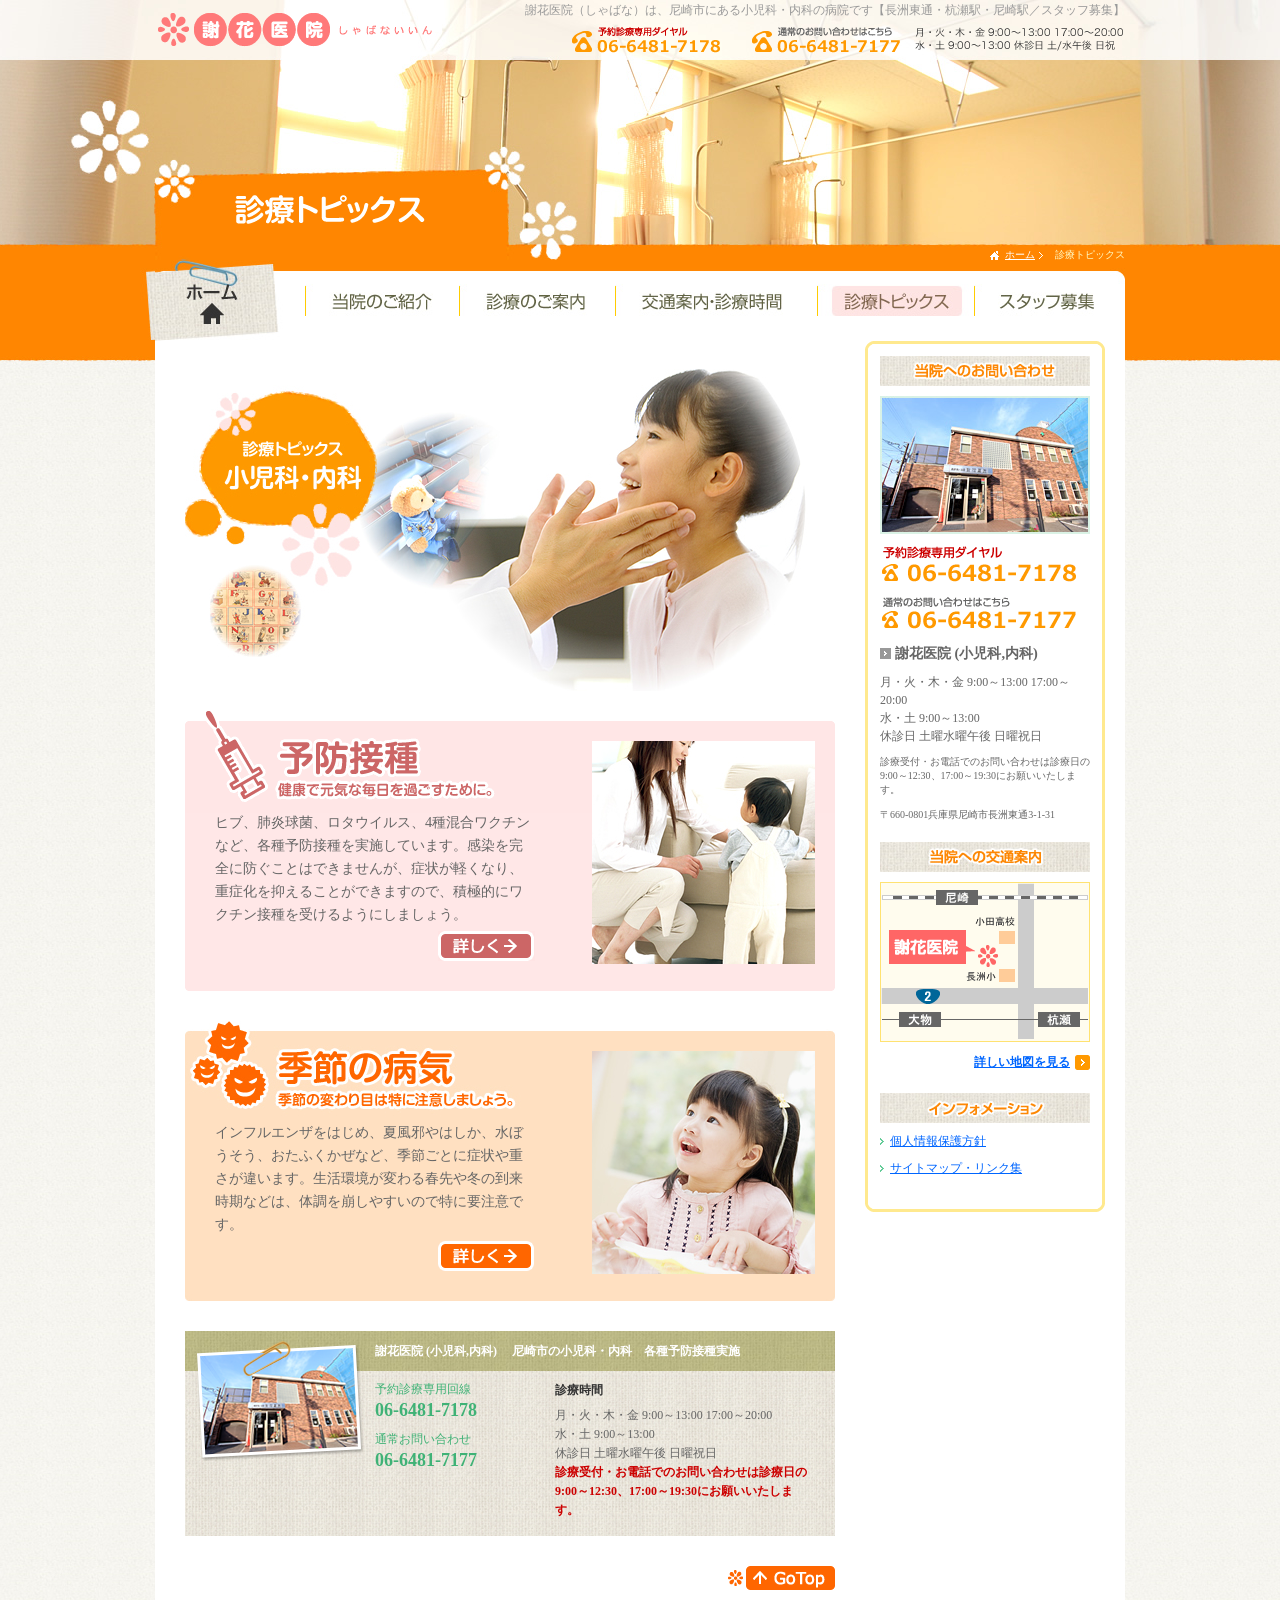
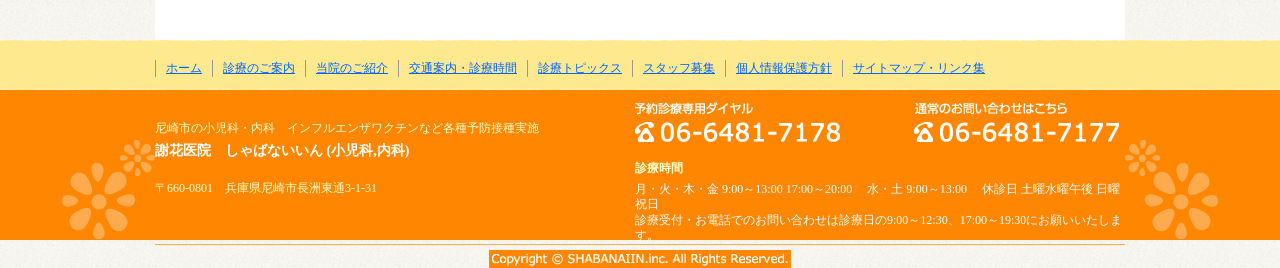
<file: topics/index.html>
<!DOCTYPE html PUBLIC "-//W3C//DTD XHTML 1.0 Transitional//EN" "http://www.w3.org/TR/xhtml1/DTD/xhtml1-transitional.dtd">
<html xmlns="http://www.w3.org/1999/xhtml"><!-- InstanceBegin template="/Templates/midmase.dwt" codeOutsideHTMLIsLocked="false" -->
<head>
<meta http-equiv="Content-Type" content="text/html; charset=utf-8" />
<!-- InstanceBeginEditable name="doctitle" -->
<title>診療トピックス｜小児科・内科　謝花医院【尼崎市】</title>
<!-- InstanceEndEditable -->
<meta name="description" content="謝花医院（しゃばな）は、小児科・内科の病院です【尼崎市】" />
<meta name="keywords" content="謝花医院,尼崎市,小児科,内科,杭瀬駅,クリニック,しゃばな,病院" />
<link href="../common/css/common.css" rel="stylesheet" type="text/css" />
<script type="text/javascript" src="../common/js/jquery-1.7.2.min.js"></script>
<script type="text/javascript" src="../common/js/rollover.js"></script>
<!-- InstanceBeginEditable name="head" -->
<script type="text/javascript">
<!-- 
  target = "topics";
//-->
</script>
<link href="css/design.css" rel="stylesheet" type="text/css" />
<!-- InstanceEndEditable -->
</head>

<body>


<a id="top" name="top"></a>




<div id="mid_header_wrapper">
<div id="mid_header_wrapper_mid">
<div id="mid_header">
<p id="logo"><a href="../index.html"><img src="../common/images/mid_logo.png" alt="謝花医院" /></a></p>
<div id="mid_head_con"><p class="summary">謝花医院（しゃばな）は、尼崎市にある小児科・内科の病院です【長洲東通・杭瀬駅・尼崎駅／スタッフ募集】</p>
<address><img src="../common/images/mid_headtel.png" alt="お問い合わせ・予約診療" /></address></div>
</div>


<!-- InstanceBeginEditable name="EditRegion1" -->
<h1 id="mid_mainimg"><img src="images/h1.png" alt="診療トピックス" /></h1>
<ul id="pan">
<li>診療トピックス</li>
<li class="pan_home"><a href="/">ホーム</a></li>
</ul>
<!-- InstanceEndEditable -->


<div id="mid_navi">
<ul>
<li><a href="../index.html"><img src="../common/images/gnavi_home_off.jpg" alt="ホーム" name="homeimg" id="homeimg" /></a></li>
<li><a href="../about/index.html"><img src="../common/images/gnavi_about_off.jpg" alt="当院のご紹介" name="aboutimg" id="aboutimg" /></a></li>
<li><a href="../information/index.html"><img src="../common/images/gnavi_info_off.jpg" alt="診療のご案内" name="infoimg" id="infoimg" /></a></li>
<li><a href="../access/index.html"><img src="../common/images/gnavi_access_off.jpg" alt="交通案内・診療時間" name="accessimg" id="accessimg" /></a></li>
<li><a href="index.html"><img src="../common/images/gnavi_topics_off.jpg" alt="診療トピックス" name="topicsimg" id="topicsimg" /></a></li>
<li><a href="../staff/index.html"><img src="../common/images/gnavi_staff_off.jpg" alt="スタッフ募集" name="staffimg" id="staffimg" /></a></li>
</ul>
</div>
</div>
</div>




<div id="mid_container">
<div id="container">


<!-- InstanceBeginEditable name="EditRegion2" -->
<div id="content">



<p class="np"><img src="images/mainimg.jpg" alt="診療トピックス" /></p>




<div class="list_yobo">
<div>
<p class="topilist_txt">ヒブ、肺炎球菌、ロタウイルス、4種混合ワクチンなど、各種予防接種を実施しています。感染を完全に防ぐことはできませんが、症状が軽くなり、重症化を抑えることができますので、積極的にワクチン接種を受けるようにしましょう。
<span><a href="vaccine.html"><img src="images/listbtn_yobo_off.gif" alt="詳しく" /></a></span></p>
<p class="topilist_img"><a href="vaccine.html"><img src="images/yobo_pic.jpg" alt="予防接種" /></a></p>
<p class="clear"></p>
</div>
</div>


<div class="list_season">
<div>
<p class="topilist_txt">インフルエンザをはじめ、夏風邪やはしか、水ぼうそう、おたふくかぜなど、季節ごとに症状や重さが違います。生活環境が変わる春先や冬の到来時期などは、体調を崩しやすいので特に要注意です。
<span><a href="season.html"><img src="images/listbtn_season_off.gif" alt="詳しく" /></a></span></p>
<p class="topilist_img"><a href="season.html"><img src="images/season_pic.jpg" alt="季節の病気" /></a></p>
<p class="clear"></p>
</div>
</div>



<div class="dntel">
<div class="dntel_mid">
<p class="dntelimg"><img src="../common/images/dontelimg.png" alt="謝花医院外観" /></p>
<div>
<h2>謝花医院 (小児科,内科) 　尼崎市の小児科・内科　各種予防接種実施</h2>
<dl>
<dt>予約診療専用回線</dt>
<dd>06-6481-7178</dd>
<dt>通常お問い合わせ</dt>
<dd>06-6481-7177</dd>
</dl>
<address>
<strong>診療時間</strong>月・火・木・金 9:00～13:00 17:00～20:00<br />
水・土 9:00～13:00<br />
休診日 土曜水曜午後 日曜祝日
<br />
<strong class="redtxt">診療受付・お電話でのお問い合わせは診療日の9:00～12:30、17:00～19:30にお願いいたします。</strong>
</address>
</div>
</div>
</div>
</div>
<!-- InstanceEndEditable -->






<div id="sidebar">
<div id="sidebar_top">
<div id="sidebar_end">
<div id="sidebar_mid">

<h2><img src="../common/images/side_ttl_contact.jpg" alt="謝花医院へのお問い合わせ" /></h2>
<p class="sideimg"><img src="../common/images/side_pic.jpg" alt="謝花医院外観" /></p>
<p class="sideimg"><img src="../common/images/side_tel001.gif" alt="予約診療専用ダイヤル06-6481-7178" /></p>
<p class="sideimg"><img src="../common/images/side_tel002.gif" alt="予約診療専用ダイヤル06-6481-7177" /></p>
<h3>謝花医院 (小児科,内科) </h3>
<p class="officetime">月・火・木・金 9:00～13:00 17:00～20:00<br />
  水・土 9:00～13:00<br />
  休診日 土曜水曜午後 日曜祝日</p>
<address>診療受付・お電話でのお問い合わせは診療日の9:00～12:30、17:00～19:30にお願いいたします。<br />
<br />
〒660-0801兵庫県尼崎市長洲東通3-1-31 </address>
<h2><img src="../common/images/side_ttl_access.jpg" alt="謝花医院への交通案内" /></h2>
<p class="sideimg"><a href="../access/index.html"><img src="../common/images/side_map.gif" alt="アクセスマップ" /></a></p>
<p class="maplink"><a href="../access/index.html">詳しい地図を見る</a></p>
<h2><img src="../common/images/side_ttl_info.jpg" alt="インフォメーション" /></h2>
<ul id="sideinfo">
<li><a href="../info/privacy.html">個人情報保護方針</a></li>
<li><a href="../info/sitemap.html">サイトマップ・リンク集</a></li>
</ul>

</div>
</div>
</div>
</div>



<p id="pagetop"><a href="#top"><img src="../common/images/gotop.gif" alt="gotop" /></a></p>

</div>





<div id="footer_wrapper">
<div id="footer_mid">

<ul id="footnavi">
<li><a href="../index.html">ホーム</a></li>
<li><a href="../about/index.html">診療のご案内</a></li>
<li><a href="../information/index.html">当院のご紹介</a></li>
<li><a href="../access/index.html">交通案内・診療時間</a></li>
<li><a href="index.html">診療トピックス</a></li>
<li><a href="../staff/index.html">スタッフ募集</a></li>
<li><a href="../info/privacy.html">個人情報保護方針</a></li>
<li><a href="../info/sitemap.html">サイトマップ・リンク集</a></li>
</ul>

<div id="footer_content">
<div id="footer_left">
<p>尼崎市の小児科・内科　インフルエンザワクチンなど各種予防接種実施</p>
<h2>謝花医院　しゃばないいん (小児科,内科) </h2>
<address>〒660-0801　兵庫県尼崎市長洲東通3-1-31 </address>
</div>
<div id="footer_right">
<p><img src="../common/images/foottel.jpg" alt="" /></p>
<dl>
<dt>診療時間</dt>
<dd>月・火・木・金 9:00～13:00 17:00～20:00　
  水・土 9:00～13:00　
  休診日 土曜水曜午後 日曜祝日<br />
診療受付・お電話でのお問い合わせは診療日の9:00～12:30、17:00～19:30にお願いいたします。</dd>
</dl>
</div>
<p class="copytxt"><img src="../common/images/copyright.jpg" alt="" /></p>
</div>

</div>
</div>





</div>






</body>
<!-- InstanceEnd --></html>
</file>
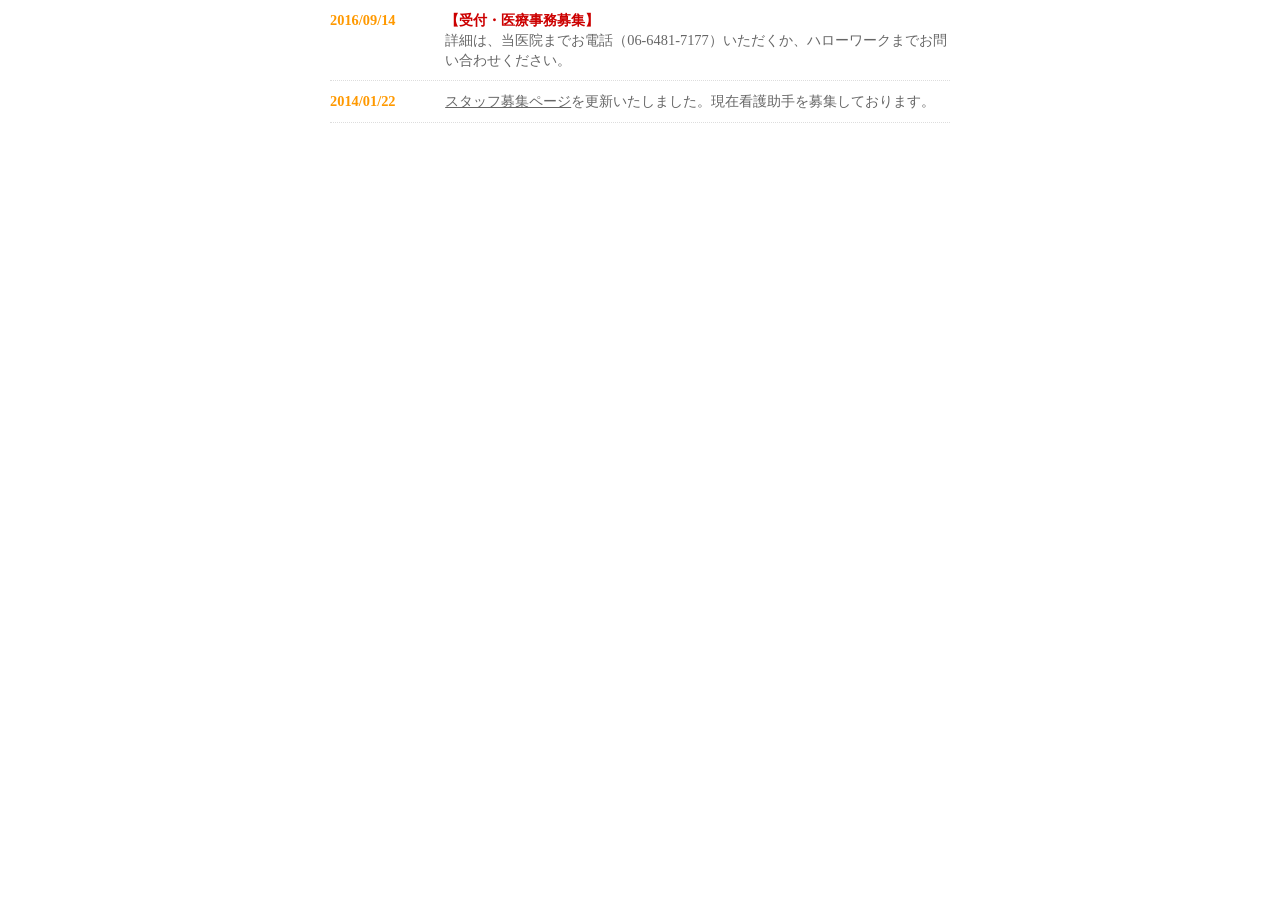
<file: news.html>
<!DOCTYPE html PUBLIC "-//W3C//DTD XHTML 1.0 Transitional//EN" "http://www.w3.org/TR/xhtml1/DTD/xhtml1-transitional.dtd">
<html xmlns="http://www.w3.org/1999/xhtml">
<head>
<meta http-equiv="Content-Type" content="text/html; charset=utf-8" />
<title>無題ドキュメント</title>
<link href="css/design.css" rel="stylesheet" type="text/css" />
</head>

<body>


<dl id="information">

<dt>2016/09/14</dt>
<dd><strong class="redtxt">【受付・医療事務募集】</strong><br />
詳細は、当医院までお電話（06-6481-7177）いただくか、ハローワークまでお問い合わせください。</dd>
<dt>2014/01/22</dt>
<dd><a href="staff/index.html" target="_parent">スタッフ募集ページ</a>を更新いたしました。現在看護助手を募集しております。</dd>

</dl>


</body>
</html>
</file>
<file: common/css/common.css>
@charset "utf-8";


* {
	margin: 0;
	padding: 0;
	font-family: "ＭＳ Ｐゴシック", Osaka, "ヒラギノ角ゴ Pro W3";
	list-style-type: none;
	color: #666666;
	font-size: 100%;
}

address {
	font-style: normal;
}

img {
	border: none;
}

body {
	text-align: center;
	background-image: url(../images/back.jpg);
	background-repeat: repeat;
}

a:link {
	text-decoration: underline;
	color: #0066FF;
}

a:visited {
	text-decoration: underline;
	color: #6666FF;
}

a:hover {
	text-decoration: none;
	color: #0066FF;
}

a:active {
	text-decoration: none;
	color: #0066FF;
}

table {
	border-collapse: collapse;
	font-size: 100%;
}

.clear {
	clear: both;
}

.center {
	text-align: center !important;
}

.img_left {
	float: left;
	padding-right: 20px;
	padding-bottom: 5px;
}

.img_right {
	float: right;
	padding-left: 20px;
	padding-bottom: 5px;
}

.section {
	clear: both;
	width: 650px;
	margin-bottom: 30px;
	margin-right: auto;
	margin-left: auto;
	background-image: url(../images/section.gif);
	background-repeat: repeat-y;
}

.sectionend:after,
.section:after {
	height: 0;
	visibility: hidden;
	content: ".";
	display: block;
	clear: both;
}

.section h2 {
	font-weight: bold;
	color: #666666;
	background-image: url(../images/h2.jpg);
	background-repeat: no-repeat;
	background-position: left bottom;
	text-align: left;
	clear: both;
	line-height: 40px;
	height: 42px;
	padding-left: 40px;
	margin-bottom: 20px;
	padding-bottom: 5px;
}

.sectionend {
	background-image: url(../images/section_end.gif);
	background-repeat: no-repeat;
	background-position: bottom;
	clear: both;
	width: 720px;
	padding-bottom: 20px;
}

h3.nh3 {
	color: #FF6600;
	clear: both;
	margin-bottom: 20px;
	text-align: left;
	font-size: 90%;
	background-image: url(../images/h3.jpg);
	background-repeat: repeat-x;
	background-position: left bottom;
	margin-right: auto;
	margin-left: auto;
	padding-bottom: 15px;
}

h1.summary,
p.summary {
	font-size: 12px;
	line-height: 20px;
	font-weight: normal;
	color: #999999;
	text-align: left;
	clear: both;
	height: 20px;
}

p.summary {
	clear: both;
	margin-right: auto;
	margin-left: auto;
	text-align: right;
}

.np {
	font-size: 80%;
	line-height: 180%;
	text-align: left;
	clear: both;
	margin-bottom: 20px;
}

.npr {
	font-size: 80%;
	line-height: 160%;
	text-align: right;
	clear: both;
	margin-bottom: 20px;
}

.npb {
	font-size: 100%;
	line-height: 180%;
	text-align: left;
	clear: both;
	margin-bottom: 20px;
}

.nps {
	font-size: 65%;
	line-height: 160%;
	text-align: left;
	clear: both;
	margin-bottom: 20px;
}

.npsn {
	font-size: 65%;
	line-height: 160%;
	text-align: left;
	clear: both;
}

.npn {
	font-size: 80%;
	line-height: 180%;
	text-align: left;
	clear: both;
}

.npc {
	font-size: 75%;
	line-height: 180%;
	text-align: center;
	margin-bottom: 20px;
	clear: both;
}

.npcn {
	font-size: 75%;
	line-height: 180%;
	text-align: center;
	clear: both;
}

.n_table {
	clear: both;
	width: 100%;
	margin-bottom: 25px;
	text-align: left;
	margin-right: auto;
	margin-left: auto;
}

.n_table th {
	width: 25%;
	font-size: 75%;
	line-height: 160%;
	font-weight: normal;
	text-align: left;
	vertical-align: top;
	background-image: url(../images/arrow006.gif);
	background-repeat: no-repeat;
	background-position: left 15px;
	border-bottom-width: 1px;
	border-bottom-style: dotted;
	border-bottom-color: #CCCCCC;
	padding-top: 10px;
	padding-bottom: 10px;
	padding-left: 15px;
}

.n_table td {
	width: 75%;
	font-size: 75%;
	line-height: 160%;
	text-align: left;
	vertical-align: top;
	padding: 10px;
	border-bottom-width: 1px;
	border-bottom-style: dotted;
	border-bottom-color: #CCCCCC;
}

.newst {
	font-size: medium;
}

.newst th {}

#information .newst td {
	vertical-align: top;
	padding-bottom: 5px;
	padding-right: 10px;
	font-size: 120% !important;
}

.n_table th span {
	color: #990000;
}

.redtxt {
	color: #CC0000 !important;
}

.buletxt {
	color: #006CDF;
}

.ltxt {
	font-size: 120%;
}

.hako {
	color: #FFFFFF;
	background-color: #B80003;
	padding-top: 2px;
	padding-right: 2px;
	padding-bottom: 2px;
	padding-left: 2px;
}


.n_table2 {
	clear: both;
	width: 100%;
	margin-bottom: 25px;
	text-align: left;
	margin-right: auto;
	margin-left: auto;
	border: 1px solid #CCCCCC;
}

.n_table2 th,
.n_table2 td {
	border: 1px solid #CCCCCC;
	vertical-align: middle;
	padding-top: 5px;
	padding-right: 5px;
	padding-bottom: 5px;
	padding-left: 5px;
}

.n_table2 th {
	font-size: 75%;
	line-height: 160%;
	font-weight: normal;
	text-align: center;
	border-bottom-style: dotted;
	background-color: #F4F3EE;
	width: 23%;
}

.n_table2 td {
	font-size: 75%;
	line-height: 160%;
	text-align: left;
}



#pagetop {
	text-align: right;
	clear: both;
	margin-bottom: 20px;
	margin-right: 270px;
}


#pan {
	clear: both;
	width: 970px;
	line-height: 10px;
	height: 10px;
	margin-right: auto;
	margin-left: auto;
}

#pan:after {
	height: 0;
	visibility: hidden;
	content: ".";
	display: block;
	clear: both;
}

#pan li {
	font-size: 10px;
	float: right;
	line-height: 10px;
	height: 10px;
	color: #FFFFCC;
}

#pan li a {
	background-image: url(../images/arrow005.gif);
	background-repeat: no-repeat;
	background-position: right center;
	display: block;
	margin-right: 10px;
	padding-right: 10px;
}

#pan li.pan_home {
	display: block;
	background-image: url(../images/icon_home.gif);
	background-repeat: no-repeat;
	background-position: left center;
	text-align: right;
	padding-left: 15px;
}

#pan li a:link,
#pan li a:visited {
	font-size: 10px;
	color: #FFFFFF;
	text-decoration: underline;
}

#pan li a:hover,
#pan li a:active {
	color: #FFFFFF;
	text-decoration: none;
}





#mid_header_wrapper_mid {
	background-repeat: no-repeat;
	background-position: center top;
	clear: both;
}

#mid_header_wrapper {
	background-image: url(../images/mid_headback.jpg);
	background-repeat: repeat-x;
	background-position: top;
	clear: both;
	height: 340px;
	width: 100%;
}

#mid_header {
	clear: both;
	width: 970px;
	margin-right: auto;
	margin-left: auto;
}

p#logo {
	float: left;
	height: 34px;
	line-height: 0px;
	padding-top: 13px;
	padding-bottom: 13px;
}

#mid_head_con {
	float: right;
	width: 660px;
	height: 60px;
	text-align: right;
}

#mid_head_con address {
	clear: both;
}

h1#mid_mainimg {
	clear: both;
	width: 350px;
	text-align: center;
	height: 65px;
	margin-right: auto;
	margin-left: auto;
	padding-top: 125px;
	padding-right: 620px;
}

ul#mid_navi {}

ul#mid_navi li {}





#topgnavi {
	background-image: url(../../images/orange.jpg);
	background-repeat: repeat-x;
	clear: both;
	width: 100%;
}

#topgnavi_mid {
	background-image: url(../images/gnavi_back.jpg);
	background-repeat: no-repeat;
	background-position: center 10px;
	clear: both;
	height: 90px;
	width: 100%;
}

#topgnavi_mid ul {
	clear: both;
	height: 90px;
	padding-top: 10px;
	width: 970px;
	margin-right: auto;
	margin-left: auto;
}

#topgnavi_mid ul li {
	line-height: 0px;
	float: left;
}




#container {
	clear: both;
	width: 920px;
	padding-bottom: 30px;
	background-color: #FFFFFF;
	margin-right: auto;
	margin-left: auto;
	padding-right: 20px;
	padding-left: 30px;
	text-align: left;
}

#container:after {
	height: 0;
	visibility: hidden;
	content: ".";
	display: block;
	clear: both;
}


#sidebar {
	width: 240px;
	background-image: url(../images/side_mid.gif);
	background-repeat: repeat-y;
	background-position: center;
	float: right;
}

#sidebar_top {
	background-image: url(../images/side_top.gif);
	background-repeat: no-repeat;
	background-position: center top;
	width: 240px;
	clear: both;
}

#sidebar_end {
	background-image: url(../images/side_end.gif);
	background-repeat: no-repeat;
	background-position: center bottom;
	clear: both;
	width: 240px;
}

#sidebar_mid {
	clear: both;
	width: 210px;
	padding-top: 15px;
	padding-right: 15px;
	padding-bottom: 15px;
	padding-left: 15px;
}

#sidebar_mid h2 {
	clear: both;
	margin-bottom: 10px;
}

#sidebar_mid h3 {
	font-size: 90%;
	background-image: url(../images/arrow001.gif);
	background-repeat: no-repeat;
	background-position: left center;
	clear: both;
	margin-bottom: 10px;
	padding-left: 15px;
}

#sidebar_mid address {
	font-size: 10px;
	clear: both;
	margin-bottom: 20px;
}

.sideimg {
	clear: both;
	margin-bottom: 10px;
}

.officetime {
	font-size: 75%;
	line-height: 150%;
	clear: both;
	margin-bottom: 10px;
}

.maplink {
	font-weight: bold;
	font-size: 12px;
	clear: both;
	margin-bottom: 20px;
	background-image: url(../images/arrow002.gif);
	text-align: right;
	padding-right: 20px;
	background-repeat: no-repeat;
	background-position: right center;
	padding-top: 2px;
	padding-bottom: 2px;
}

#sideinfo {
	clear: both;
	margin-bottom: 20px;
}

#sideinfo li {
	font-size: 12px;
	background-image: url(../images/arrow003.gif);
	background-repeat: no-repeat;
	background-position: left center;
	clear: both;
	margin-bottom: 10px;
	padding-left: 10px;
}

#content {
	float: left;
	width: 650px;
	padding-top: 20px;
}




#footer_wrapper {
	background-image: url(../images/footer.jpg);
	background-repeat: repeat-x;
	background-position: top;
	clear: both;
	height: 200px;
	width: 100%;
}

#footer_mid {
	background-image: url(../images/footback.png);
	clear: both;
	height: 200px;
	width: 100%;
	background-repeat: no-repeat;
	background-position: center 100px;
}

#footnavi {
	clear: both;
	height: 30px;
	width: 970px;
	margin-right: auto;
	margin-left: auto;
	padding-top: 20px;
}

#footnavi li {
	float: left;
	font-size: 12px;
	padding-right: 10px;
	padding-left: 10px;
	border-left-width: 1px;
	border-left-style: solid;
	border-left-color: #999999;
}

#footer_content {
	clear: both;
	height: 150px;
	width: 970px;
	margin-right: auto;
	margin-left: auto;
	text-align: left;
}

#footer_left {
	float: left;
	width: 480px;
	padding-top: 30px;
}

#footer_left p {
	color: #FFFFCC;
	font-size: 12px;
	clear: both;
	margin-bottom: 5px;
}

#footer_left h2 {
	color: #FFFFFF;
	font-size: 14px;
	clear: both;
	margin-bottom: 20px;
}

#footer_left address {
	font-size: 12px;
	color: #FFFFCC;
	clear: both;
}

#footer_right {
	float: right;
	width: 490px;
}

#footer_right p {
	clear: both;
	margin-bottom: 15px;
}

#footer_right dl {
	clear: both;
}

#footer_right dl dt {
	font-size: 12px;
	font-weight: bold;
	color: #FFFFCC;
	clear: both;
	margin-bottom: 5px;
}

#footer_right dl dd {
	font-size: 12px;
	color: #FFFFFF;
	clear: both;
	line-height: 130%;
}

.copytxt {
	text-align: center;
	clear: both;
	border-top-width: 1px;
	border-top-style: solid;
	border-top-color: #FEAA4D;
	padding-top: 5px;
}



.dntel {
	background-image: url(../images/back002.jpg);
	clear: both;
	width: 650px;
	margin-bottom: 30px;
}

.dntel_mid {
	background-image: url(../images/dontelttl.jpg);
	background-repeat: repeat-x;
	background-position: top;
	width: 650px;
	padding-bottom: 10px;
}

.dntelimg {
	float: left;
	padding: 10px;
}

.dntel_mid div {
	float: right;
	width: 460px;
}

.dntel_mid div h2 {
	font-size: 12px;
	line-height: 40px;
	clear: both;
	height: 40px;
	margin-bottom: 10px;
	color: #FFFFFF;
}

.dntel_mid div dl {
	float: left;
	width: 180px;
	display: block;
}

.dntel_mid div dl dt {
	font-size: 12px;
	font-weight: normal;
	color: #3FB276;
	clear: both;
	margin-bottom: 2px;
}

.dntel_mid div dl dd {
	font-size: 18px;
	font-weight: bold;
	color: #3FB276;
	clear: both;
	margin-bottom: 10px;
}

.dntel_mid div address {
	width: 260px;
	float: right;
	display: block;
	padding-right: 20px;
	font-size: 12px;
	line-height: 160%;
}

.dntel_mid div strong {
	font-size: 12px;
	color: #333333;
	display: block;
	margin-bottom: 5px;
}

.dntel_mid div:after,
.dntel:after,
.dntel_mid:after {
	height: 0;
	visibility: hidden;
	content: ".";
	display: block;
	clear: both;
}

#mid_navi {
	clear: both;
	width: 100%;
	background-image: url(../images/mid_naviback.jpg);
	background-repeat: no-repeat;
	background-position: center top;
}

#mid_navi ul {
	clear: both;
	height: 90px;
	width: 970px;
	margin-right: auto;
	margin-left: auto;
}

#mid_navi ul li {
	line-height: 0px;
	float: left;
}


#mid_container {
	background-image: url(../images/midcontent.jpg);
	background-repeat: repeat-x;
	background-position: center top;
}
</file>
<file: topics/css/design.css>
#mid_header_wrapper_mid {
	background-image: url(../images/main_b.jpg);
}


.list_yobo {
	background-image: url(../images/yobo_back.gif);
}
.list_season {
	background-image: url(../images/season_back.jpg);
}
.list_yobo,.list_season {
	background-repeat: no-repeat;
	background-position: bottom;
	clear: both;
	width: 650px;
	margin-bottom: 30px;
}
.list_yobo div,.list_season div {
	background-repeat: no-repeat;
	background-position: top;
	clear: both;
	width: 650px;
}
.list_yobo div {
	background-image: url(../images/yobo_ttl.gif);
}
.list_season div {
	background-image: url(../images/season_ttl.jpg);
}
.topilist_txt {
	float: left;
	width: 320px;
	font-size: 90%;
	line-height: 160%;
	padding-top: 100px;
	padding-right: 30px;
	padding-bottom: 30px;
	padding-left: 30px;
}
.topilist_txt span {
	display: block;
	text-align: right;
	padding-top: 5px;
}
.topilist_img {
	float: right;
	padding-top: 30px;
	padding-right: 20px;
	padding-bottom: 20px;
	padding-left: 20px;
}



.vaccine_t {
	clear: both;
	width: 100%;
	margin-bottom: 20px;
	border: 1px solid #FFE271;
}
.vaccine_t th {
	background-color: #FFF7D7;
	background-image: url(../images/arrow.gif);
	background-repeat: no-repeat;
	background-position: 10px 17px;
	padding-left: 20px;
	color: #339900;
	font-size: 90%;
	line-height: 160%;
}
.vaccine_t td {
	padding-left: 10px;
	font-size: 75%;
	line-height: 160%;
}
.vaccine_t th,.vaccine_t td {
	width: 50%;
	border: 1px solid #FFE271;
	text-align: left;
	vertical-align: top;
	padding-top: 10px;
	padding-right: 10px;
	padding-bottom: 10px;
}

.seasonlist {
	clear: both;
	width: 100%;
	margin-bottom: 20px;
	border: 1px solid #C6F394;
}
.seasonlist th {
	text-align: left;
	font-size: 75%;
	background-color: #ECFBDB;
	width: 28%;
	font-weight: normal;
}
.seasonlist td {
	text-align: center;
	width: 6%;
	font-size: 75%;
}
.seasonlist th,.seasonlist td {
	padding: 5px;
	border: 1px solid #C6F394;
}
.seasonlist_ttl {
}



.seasonbox {
	clear: both;
	width: 650px;
	margin-bottom: 10px;
	padding-bottom: 15px;
}
.seasonbox.sp {
	background-image: url(../images/season_spb.jpg);
	background-repeat: no-repeat;
	background-position: bottom;
}
.seasonbox.sm {
	background-image: url(../images/season_smb.jpg);
	background-repeat: no-repeat;
	background-position: bottom;
}
.seasonbox.wn {
	background-image: url(../images/season_wnb.jpg);
	background-repeat: no-repeat;
	background-position: bottom;
	margin-bottom: 50px;
}
.seasonbox.sp div,.seasonbox.sm div,.seasonbox.wn div {
	width: 400px;
	float: left;
	padding-left: 30px;
}
.seasonbox.sp h3,.seasonbox.sm h3,.seasonbox.wn h3 {
	font-size: 90%;
	font-weight: bold;
	color: #333333;
	clear: both;
	margin-bottom: 10px;
}
.seasonbox.sp p,.seasonbox.sm p,.seasonbox.wn p {
	font-size: 75%;
	line-height: 160%;
	clear: both;
	margin-bottom: 20px;
}
.sp p.season_ttl {
	color: #FF6666;
}
.sm p.season_ttl {
}
.wn p.season_ttl {
}
.sp p.season_ttl,.sm p.season_ttl,.wn p.season_ttl {
	font-size: 90%;
	line-height: 160%;
	clear: both;
	font-weight: bold;
	margin-bottom: 15px;
	padding-right: 30px;
	padding-left: 30px;
}
.seasonimg_right {
	float: right;
	padding-right: 30px;
}
.seasonbox:after {
height: 0;
visibility: hidden ;
content: ".";
display: block ;
clear: both ;
}



.vaccine_tn {
	clear: both;
	width: 100%;
	margin-bottom: 20px;
}
.vaccine_tn td {
	padding-left: 10px;
	font-size: 75%;
	line-height: 160%;
	width: 33%;
	text-align: left;
	vertical-align: top;
	padding-top: 10px;
	padding-right: 10px;
	padding-bottom: 10px;
	border-bottom-width: 1px;
	border-bottom-style: solid;
	border-bottom-color: #FFE271;
	background-image: url(../../common/images/arrow006.gif);
	background-repeat: no-repeat;
	background-position: left 14px;
}
.vaccine_tn td strong {
	color: #FF6600;
}
</file>
<file: css/design.css>
h1.summary {
	clear: both;
	width: 970px;
	margin-right: auto;
	margin-left: auto;
}

#mainimg {
	background-image: url(../images/mainimg_back.jpg);
	background-repeat: no-repeat;
	background-position: center top;
	clear: both;
	width: 100%;
}
#mainimg p {
}


.pickup {
	clear: both;
	width: 670px;
	margin-right: -20px;
}
.pickup_con {
	background-image: url(../images/pickup.gif);
	background-repeat: no-repeat;
	float: left;
	height: 120px;
	width: 315px;
	margin-right: 20px;
	margin-bottom: 20px;
}
.pickup_con div {
	width: 150px;
	float: left;
	padding-top: 20px;
}
.pickup_con div h3 {
	background-image: url(../common/images/arrow004.gif);
	background-repeat: no-repeat;
	background-position: left center;
	padding-left: 25px;
	clear: both;
	margin-bottom: 10px;
}
.pickup_con div p {
	font-size: 75%;
	line-height: 150%;
	clear: both;
	padding-left: 25px;
}
.pickimg {
	float: right;
	padding: 5px;
}

.pickup:after,
.pickup_con:after {
height: 0;
visibility: hidden ;
content: ".";
display: block ;
clear: both ;
}



#information{
	clear: both;
	width: 620px;
	margin-right: auto;
	margin-left: auto;
}

#information dt,
#information dd{
	padding-top: 10px;
	padding-right: 0;
	padding-bottom: 10px;
	padding-left: 0;
}

#information dt{
	float: left;
	clear: left;
	width: 7em;
	color: #FF9900;
	font-size: 90%;
	font-weight: bold;
	line-height: 140%;

}

#information dd{
	padding-left: 8em;
	border-bottom: dotted 1px #ddd;
	font-size: 90%;
	line-height: 140%;
}
* {
	margin:0;
	padding:0;
	font-family: "ＭＳ Ｐゴシック", Osaka, "ヒラギノ角ゴ Pro W3";
	list-style-type: none;
	color: #666666;
	font-size: 100%;
}



#mid_header_wrapper {
}
.redtxt {
	color: #CC0000;
}
.buletxt {
	color: #006CDF;
}
.ltxt {font-size: 120%;}
.hako {
	color: #FFFFFF;
	background-color: #B80003;
	padding-top: 2px;
	padding-right: 2px;
	padding-bottom: 2px;
	padding-left: 2px;
}
</file>
